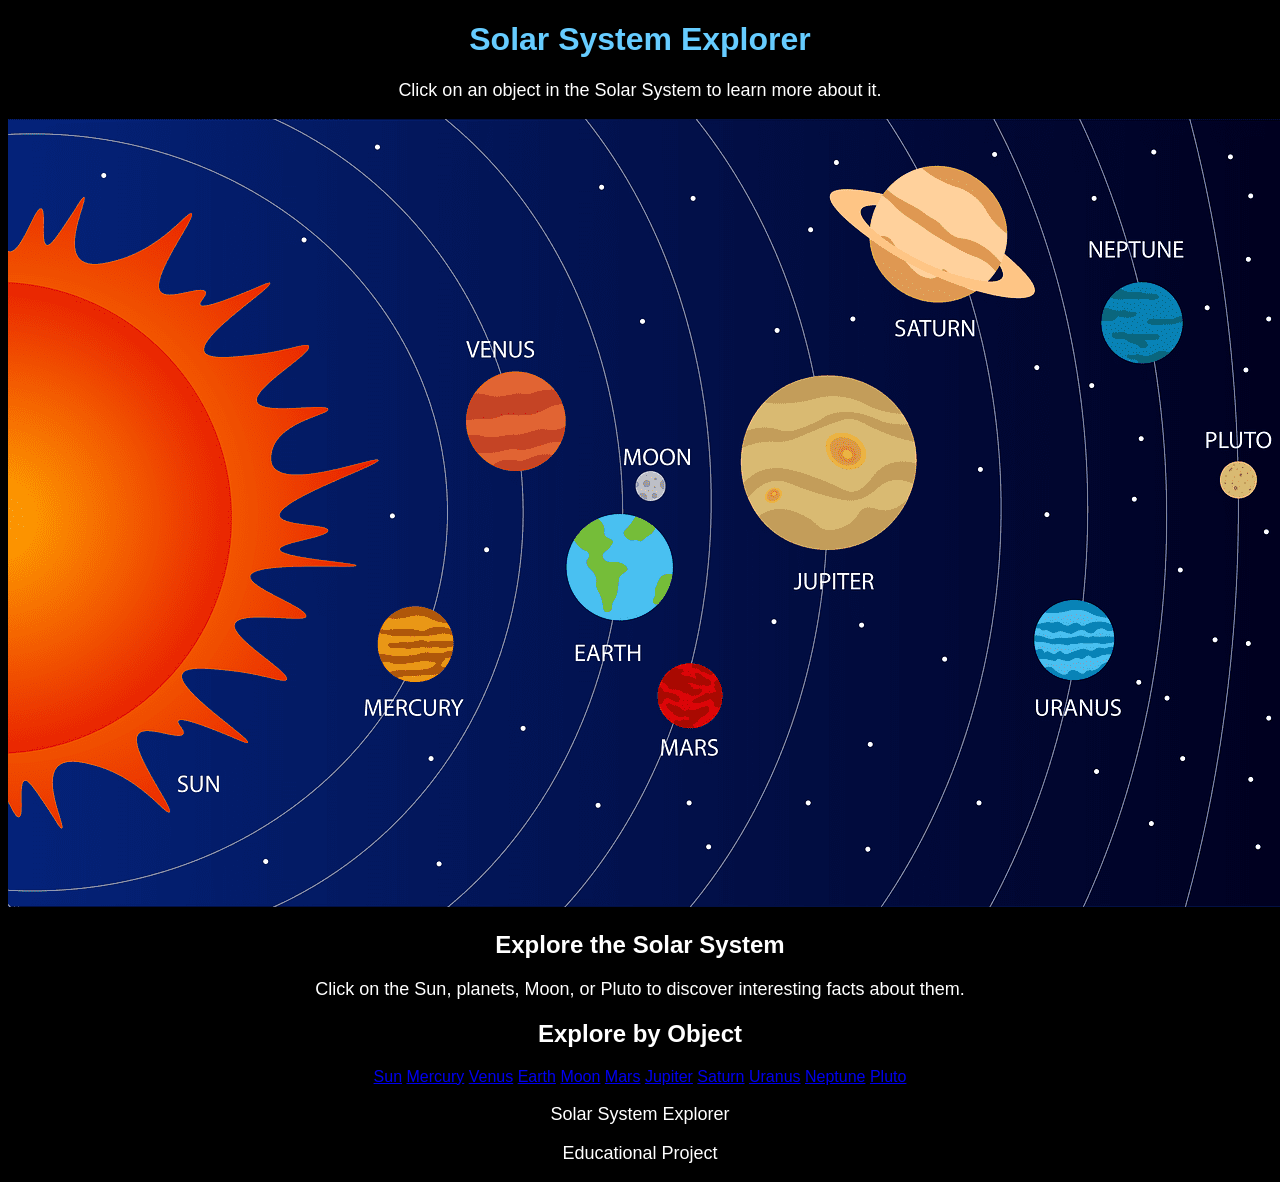
<file: index.html>
<!DOCTYPE html>
<html lang="en">
<head>
    <meta charset="UTF-8">
    <meta name="viewport" content="width=device-width, initial-scale=1.0">
    <title>Solar System Explorer</title>
    <link rel="stylesheet" href="styles.css">
    <link rel="icon" type="image/x-icon" href="image/favicon.ico">
</head>
<body>
    <h1>Solar System Explorer</h1>
    <p>Click on an object in the Solar System to learn more about it.</p>
    <img src="image/solar_system.png" alt="Map of the Solar System" usemap="#solar-system-map" id="solar-system-image">
            
<map name="solar-system-map" id="solar-system-map">
    <area shape="circle" coords="0,400,235" href="solar_system/sun.html" alt="Sun" title="Sun">
    <area shape="circle" coords="407,526,38" href="solar_system/mercury.html" alt="Mercury" title="Mercury">
    <area shape="circle" coords="508,300,50" href="solar_system/venus.html" alt="Venus" title="Venus">
    <area shape="circle" coords="612,447,53" href="solar_system/earth.html" alt="Earth" title="Earth">
    <area shape="circle" coords="642,367,18" href="solar_system/moon.html" alt="Moon" title="Moon">
    <area shape="circle" coords="682,576,33" href="solar_system/mars.html" alt="Mars" title="Mars">
    <area shape="circle" coords="820,344,90" href="solar_system/jupiter.html" alt="Jupiter" title="Jupiter">
    <area shape="circle" coords="925,113,85" href="solar_system/saturn.html" alt="Saturn" title="Saturn">
    <area shape="circle" coords="1066,515,43" href="solar_system/uranus.html" alt="Uranus" title="Uranus">
    <area shape="circle" coords="1134,201,43" href="solar_system/neptune.html" alt="Neptune" title="Neptune">
    <area shape="circle" coords="1230,360,22" href="solar_system/pluto.html" alt="Pluto" title="Pluto">
</map>

        </section>
        <section class="instructions">
            <h2>Explore the Solar System</h2>
            <p>Click on the Sun, planets, Moon, or Pluto to discover interesting facts about them.</p>
        </section>
        <section class="planet-links">

            <h2>Explore by Object</h2>

            <div class="planet-grid">
                <a href="solar_system/sun.html"> Sun</a>
                <a href="solar_system/mercury.html"> Mercury</a>
                <a href="solar_system/venus.html"> Venus</a>
                <a href="solar_system/earth.html"> Earth</a>
                <a href="solar_system/moon.html"> Moon</a>
                <a href="solar_system/mars.html"> Mars</a>
                <a href="solar_system/jupiter.html"> Jupiter</a>
                <a href="solar_system/saturn.html"> Saturn</a>
                <a href="solar_system/uranus.html"> Uranus</a>
                <a href="solar_system/neptune.html"> Neptune</a>
                <a href="solar_system/pluto.html"> Pluto</a>
            </div>

        </section>

    </main>
    <footer>

        <p>Solar System Explorer</p>
        <p>Educational Project</p>

    </footer>
    <script>
        const image = document.getElementById("solar-system-image");
        const areas = document.querySelectorAll("#solar-system-map area");
        areas.forEach(area => {area.dataset.originalCoords = area.coords;});
        function resizeImageMap() {
            if (!image.naturalWidth) {
                return;
            }
            const scale = image.clientWidth / image.naturalWidth;
            areas.forEach(area => {const original = area.dataset.originalCoords.split(",").map(Number);
                const scaled = original.map(value => Math.round(value * scale));
                area.coords = scaled.join(",");
            });
        }
        image.addEventListener("load", resizeImageMap);
        window.addEventListener("resize", resizeImageMap);
        if (image.complete) {
            resizeImageMap();
        }
</script>
</body>
</file>
<file: styles.css>
body {
    background-color: black;
    color: white;
    text-align: center;
    font-family: Arial, sans-serif;
}

h1 {
    color: #66ccff;
}

p {
    font-size: 18px;
}

#solar-system {
    width: 100%;
    max-width: 1280px;
    height: auto;
}
</file>
